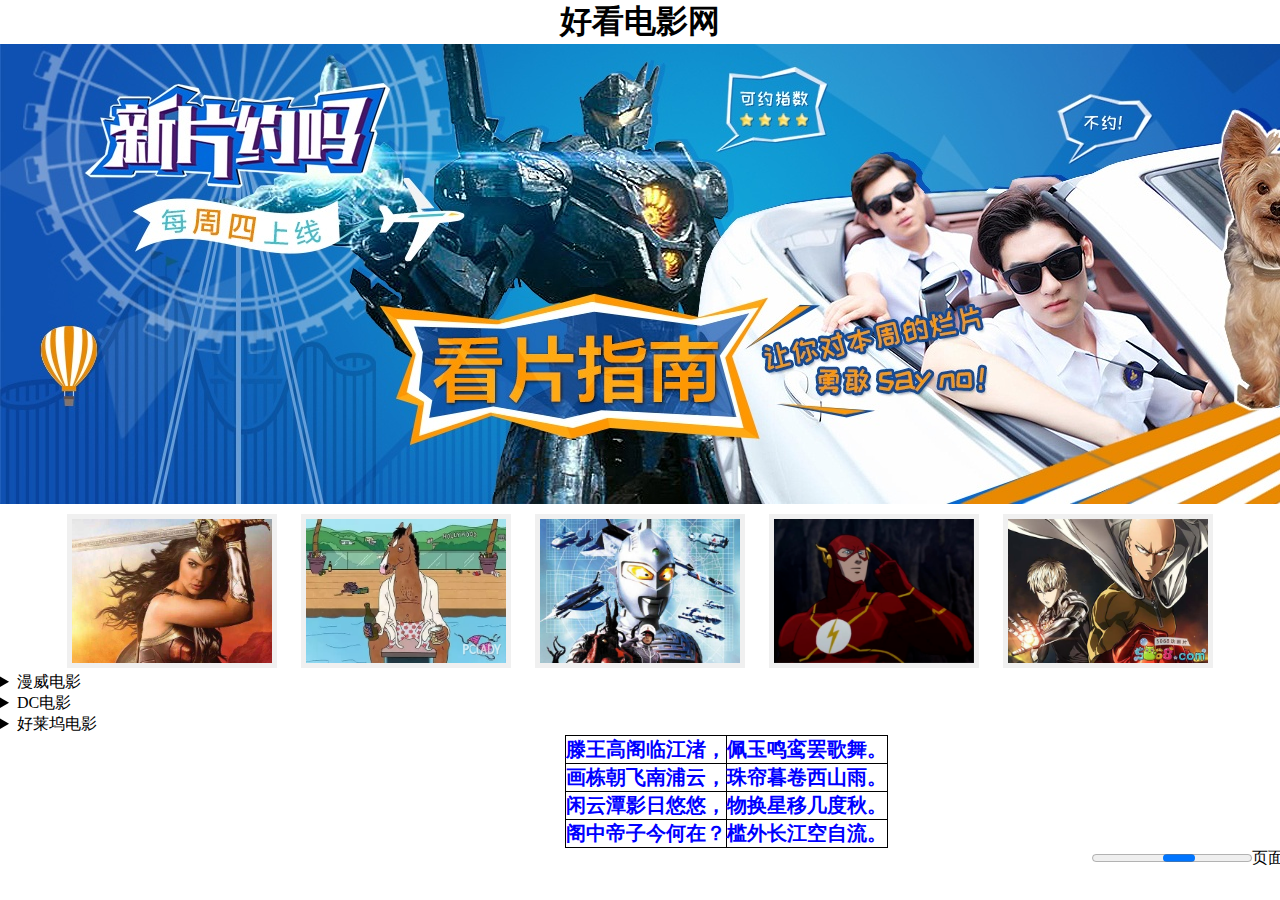
<file: 实验一/index.html>
<!DOCTYPE html>
<html lang="en">
<head>
    <meta charset="UTF-8">
    <title>实验B</title>
    <style>
        * {
            margin: 0;
            padding: 0;
        }
        h1  {
            text-align: center;
        }
        header img {
            display: block;
            margin: 0 auto; 
        }
        nav ul {
            text-align: center;
            margin-top: 10px;
        }
        nav ul li {
            display: inline-block;
        }
        nav img {
            outline: none;
            display: inline-block;
            width: 200px;
            margin: 0 10px;
            border: 5px solid #f0f0f0;
        }
        section {
            width: 1380px;
            margin: 0 auto;
        }
        section img{
            width: 500px;
        }
        section details p:nth-of-type(1) {
            text-indent: 20px;
        }
        footer {
            width: 1380px;
            margin: 0 auto;
        }
        footer table {
            transform: translateX(690px);
            margin-left: -125px;
            border: 1px solid #000;
            border-collapse: collapse;
            box-sizing: border-box;
        }
        footer table td {
            box-sizing: border-box;
            font: normal bold 20px "微软雅黑";
            color:blue;
            border: 1px solid #000;
        }
        .jindu {
            text-align: right;
        }
    </style>
    <link rel="icon" href="gdut.ico" type="image/x-icon" />
    <link rel="shortcut icon" href="gdut.ico" type="image/x-icon"/>
</head>
<body>
    <header>
        <h1>好看电影网</h1>
        <img src="header.jpg" alt="">
    </header>
    <nav>
        <ul>
        <li><img src="1.jpg" alt=""></li>
        <li><img src="2.jpg" alt=""></li>
        <li><img src="3.jpg" alt=""></li>
        <li><img src="4.png" alt=""></li>
        <li><img src="5.jpg" alt=""></li>
        </ul>
    </nav>
<section>
    <article>
        <details>
            <summary>漫威电影</summary>
            <h2>复仇者联盟</h2>
            <a href="https://movie.douban.com/subject/1866479/"><img src="fuchouzhe.jpg" alt=""></a>
            <p>一股突如其来的强大邪恶势力对地球造成致命威胁，没有任何一个超级英雄能够单独抵挡。长期致力于保护全球安危的神盾局（SHIELD）感到措手不及，其指挥官“独眼侠”尼克·弗瑞（塞缪尔·杰克逊 Samuel L. Jackson 饰）意识到他必须创建一个“史上最强”的联盟组织， 云集各方超级英雄一起发威，才能拯救世界于水深火热，抵御黑暗势力的侵袭。于是由六大超级英雄——“钢铁侠”（小罗伯特·唐尼 Robert Downey Jr. 饰）、“雷神” （克里斯·海姆斯沃斯 Chris Hemsworth 饰）、“美国队长”（克里斯·埃文斯 Chris Evans 饰）、“绿巨人” （马克·鲁弗洛 Mark Ruffalo 饰）、“黑寡妇”（斯嘉丽·约翰逊 Scarlett Johansson 饰）和“鹰眼”（杰瑞米·雷纳 Jeremy Renner 饰）组成的 “复仇者联盟”应运而生。他们各显神通，团结一心，终于战胜了邪恶势力，保证了地球的安全。</p>
            <br>
            <p>豆瓣评分：<meter min="0" max="10"  low="0" high="10" optimum="10" value="8.0">8.0</meter></p>
            <p>优酷评分：<meter min="0" max="10"  low="0" high="10" optimum="10" value="9.0">9.0</meter></p>
            <p>土豆评分：<meter min="0" max="10"  low="0" high="10" optimum="10" value="9.2">9.2</meter></p>
            
        </details>
    </article>
</section>
<section>
    <article>
        <details>
            <summary>DC电影</summary>
            <h2>正义联盟</h2>
            <a href="https://movie.douban.com/subject/2158490/"><img src="zhengyi.jpg" alt=""></a>
            <p>受到超人无私奉献的影响，蝙蝠侠重燃了对人类的信心，接受了新盟友——神奇女侠（戴安娜·普林斯）的帮助，去对抗更加强大的敌人。蝙蝠侠和神奇女侠一同寻找并招募了一支超人类联盟来抵挡新觉醒的威胁。但尽管这支队伍集结了超人、蝙蝠侠、神奇女侠、闪电侠、海王和钢骨等人，他们似乎无法阻止敌人对地球的进攻……</p>
            <br>
            <p>豆瓣评分：<meter min="0" max="10"  low="0" high="10" optimum="10" value="6">6.0</meter></p>
            <p>优酷评分：<meter min="0" max="10"  low="0" high="10" optimum="10" value="7.0">7.0</meter></p>
            <p>土豆评分：<meter min="0" max="10"  low="0" high="10" optimum="10" value="7.2">7.2</meter></p>
            
        </details>
    </article>
</section>
<section>
    <article>
        <details>
            <summary>好莱坞电影</summary>
            <h2>V字仇杀队</h2>
            <a href="https://movie.douban.com/subject/1309046/?suggest=v"><img src="v.jpg" alt=""></a>
            <p>未来的英国社会处于极权统治的高压下，不能容许同性恋者、异教徒等社会角色的存在，人民在黑暗政权下苟延残喘。 
            这晚，年轻女子艾薇（娜塔丽·波特曼 Natalie Portman饰）身陷险境，幸得V（雨果·维文 Hugo Weaving饰）相助。V是一个永远带着面具的神秘男子，拥有高智商和超凡战斗力。V继承了前革命英雄的使命，为了推翻荒唐极权的统治阶层，他成立了神秘的地下组织，摧毁了伦敦的标志性建筑，点燃了反政府的熊熊烈火。 
            艾薇和V深入接触，不仅得知了V的神秘使命，还渐渐发现原来自己的身世，注定了自己和V是同一条阵线的人。</p>
            <br>
            <p>豆瓣评分：<meter min="0" max="10"  low="0" high="10" optimum="10" value="8.7">8.7</meter></p>
            <p>优酷评分：<meter min="0" max="10"  low="0" high="10" optimum="10" value="9.5">9.5</meter></p>
            <p>土豆评分：<meter min="0" max="10"  low="0" high="10" optimum="10" value="9.8">9.8</meter></p>
            <hr>
            <h2>少年派的奇幻漂流 </h2>
            <a href="https://movie.douban.com/subject/1929463/"><img src="shaonian.jpg" alt=""></a>
            <p>故事开始于蒙特娄，也结束于蒙特娄。一名在找寻灵感的作家（拉菲·斯波 Rafe Spall 饰）无意间得知派·帕帖尔（伊尔凡·可汗 Irrfan Khan 饰）的传奇故事。派的父亲（阿迪勒·侯赛因 Adil Hussain 饰）开了一家动物园。因这样特殊的生活环境，少年派（苏拉·沙玛 Suraj Sharma 饰 ）对信仰与人的本性自有一套看法。在派17岁那一年，他的父母决定举家移民加拿大以追求更好的生活，而他也必须离开他的初恋情人。在前往加拿大的船上，他们遇见一位残忍成性的法国厨师（杰拉尔·德帕迪约 Gérard Depardieu 饰）。当天深夜在茫茫大海中，原本令派感到刺激无比的暴风雨一瞬间就成了吞噬货船的大灾难。派却奇迹般地活了下来，搭着救生船在太平洋上漂流，而且有一名最令人意想不到的同伴——理查德·帕克，一只孟加拉老虎。神奇的冒险旅程就这样意外开始了…… </p>
            <br>
            <p>豆瓣评分：<meter min="0" max="10"  low="0" high="10" optimum="10" value="8.7">8.7</meter></p>
            <p>优酷评分：<meter min="0" max="10"  low="0" high="10" optimum="10" value="9.5">9.5</meter></p>
            <p>土豆评分：<meter min="0" max="10"  low="0" high="10" optimum="10" value="9.8">9.8</meter></p>
            
        </details>
    </article>
</section>
<footer>
<table>
    <tr>
        <td>滕王高阁临江渚，</td>
        <td>佩玉鸣鸾罢歌舞。</td>
    </tr>
    <tr>
        <td>画栋朝飞南浦云，</td>
        <td>珠帘暮卷西山雨。</td>
    </tr>
    <tr>
        <td>闲云潭影日悠悠，</td>
        <td>物换星移几度秋。</td>
    </tr>
    <tr>
        <td>阁中帝子今何在？</td>
        <td>槛外长江空自流。</td>
    </tr>
</table>
<p class="jindu"><progress max="100" ></progress>页面加载中。。。</p>
</footer>
</body>
</html>
</file>
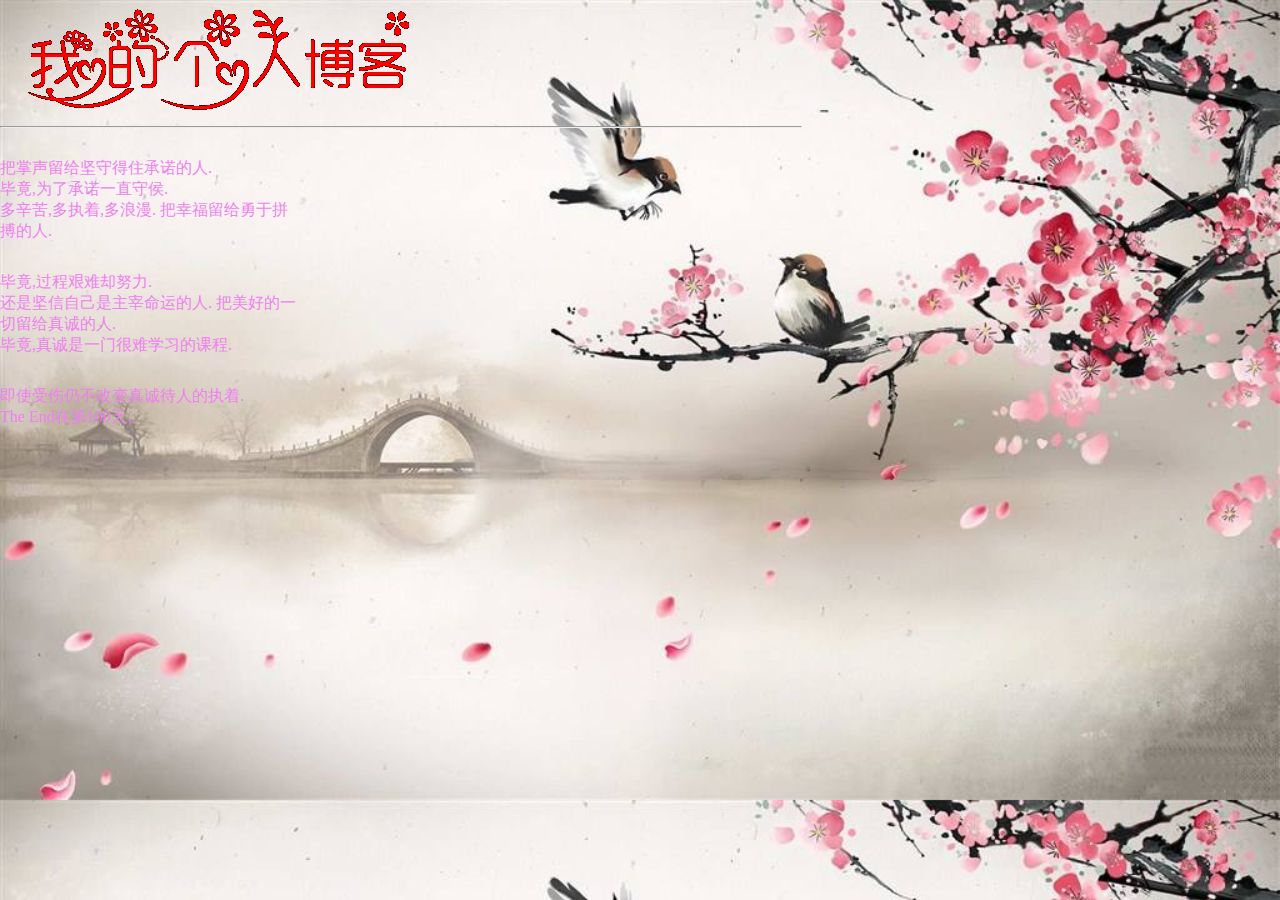
<file: 第二次实验/b实验/index.html>
<!DOCTYPE html>
<html lang="en">

<head>
    <meta charset="UTF-8">
    <title>Document</title>
    <style>
        * {
            margin: 0;
            padding: 0;
        }

        html {
            background: url(./bg.jpg) right top;
            background-size: cover;
        }

        hr {
            width: 800px;
        }

        .speak {
            width: 300px;
        }

        .speak p {
            margin-top: 30px;
            color: violet;
        }
    </style>
</head>

<body>
    <header>
        <img src="./blog.png" alt="">
    </header>
    <hr>

    <section>
        <div class="speak">
            <p>把掌声留给坚守得住承诺的人.
                <br>毕竟,为了承诺一直守侯.
                <br> 多辛苦,多执着,多浪漫. 把幸福留给勇于拼搏的人.</p>
            <p>毕竟,过程艰难却努力.
                <br>还是坚信自己是主宰命运的人. 把美好的一切留给真诚的人.
                <br>毕竟,真诚是一门很难学习的课程.</p>
            <p>即使受伤仍不改变真诚待人的执着.
                <br>The End在第100天。</p>

        </div>
    </section>
</body>

</html>
</file>
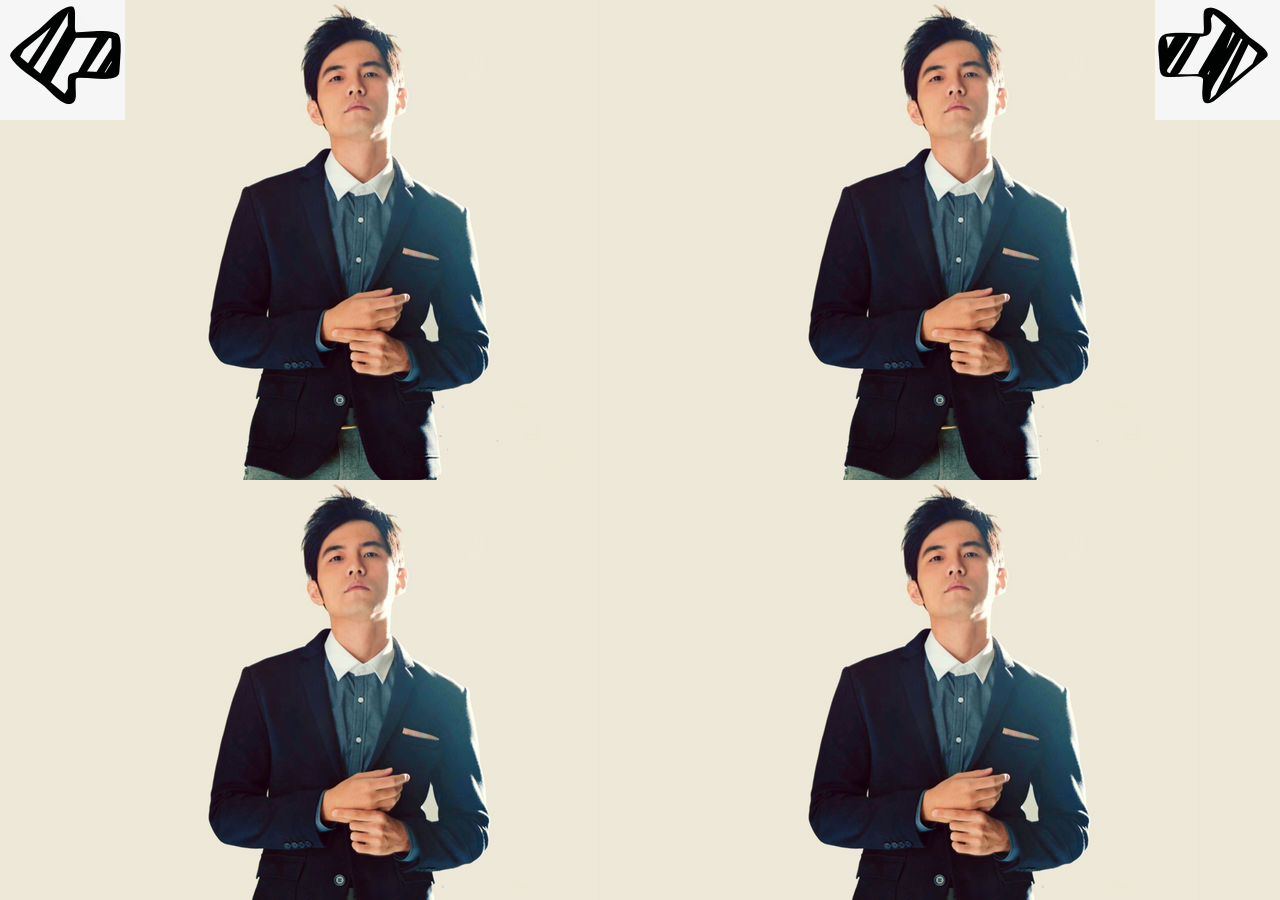
<file: 第一次作业/page01.html>
<!DOCTYPE html>
<html lang="en">
<head>
    <meta charset="UTF-8">
    <title>Document</title>
    <style>
        * {
            margin: 0;
            padding: 0;
            font-size: 14px;
            list-style: none;
        }
        body {
            background: url(jay.jpg);
            position: relative;
        }
        .Arrow a {
            display: block;
            width: 250px;
            height: 240px;
            background-color: red;
            position: absolute;
            transform: scale(0.5);
        }
        .LeftArrow a{
            background: url(Arrow.jpg) no-repeat scroll -13px -152px;
            transform-origin: left top;            
            left: 0px;
        }
        .RightArrow a{
            background: url(Arrow.jpg) no-repeat scroll -262px -152px;
            transform-origin: right top;            
            right: 0px;
        }
    </style>
</head>
<body>
    <div class="Arrow LeftArrow"><a href="#"></a></div>
    <div class="Arrow RightArrow"><a href="./page02.html"></a></div>
</body>
</html>
</file>
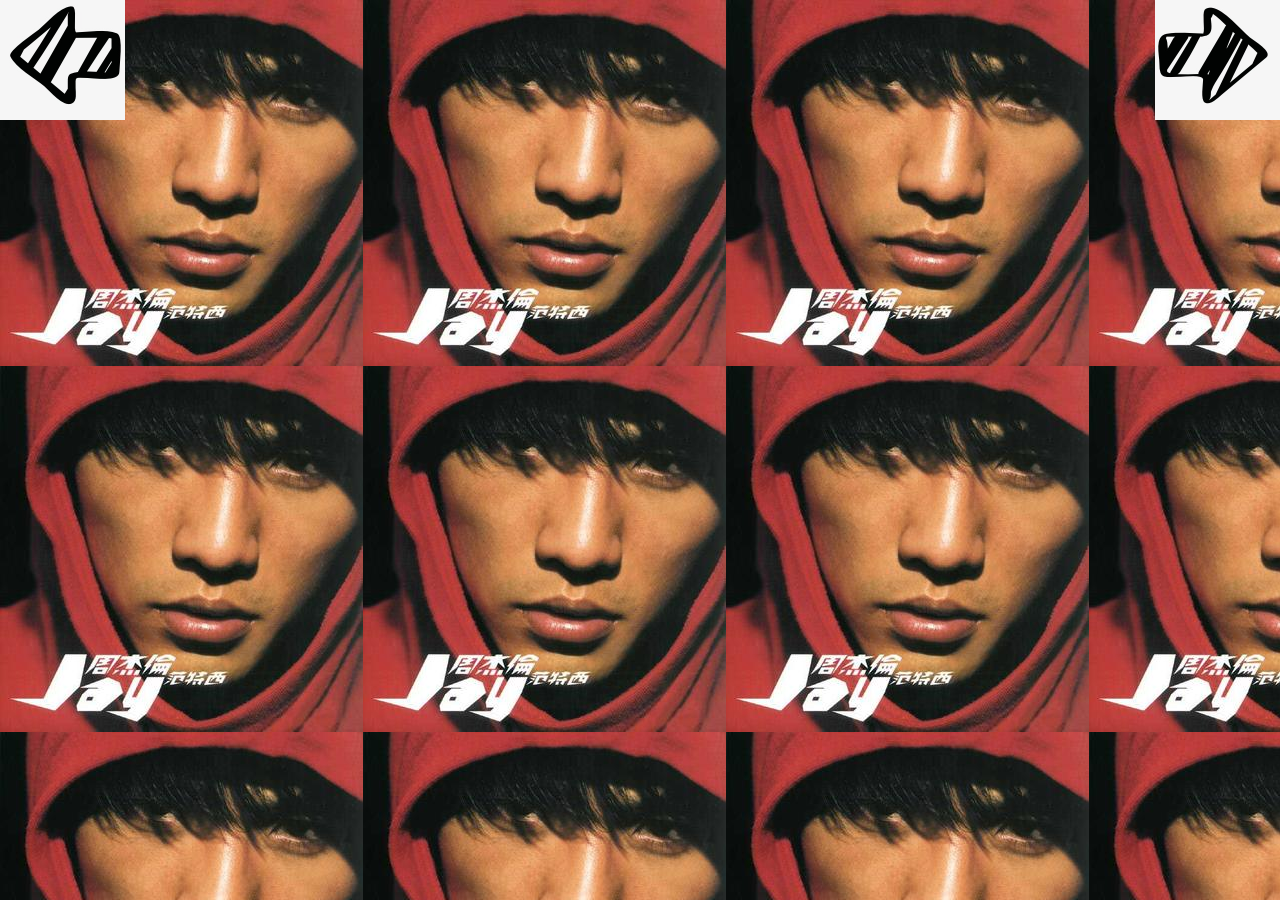
<file: 第一次作业/page02.html>
<!DOCTYPE html>
<html lang="en">
<head>
    <meta charset="UTF-8">
    <title>Document</title>
    <style>
        * {
            margin: 0;
            padding: 0;
            font-size: 14px;
            list-style: none;
        }
        body {
            background: url(2.jpg);
            position: relative;
        }
        .Arrow a {
            display: block;
            width: 250px;
            height: 240px;
            background-color: red;
            position: absolute;
            transform: scale(0.5);
        }
        .LeftArrow a{
            background: url(Arrow.jpg) no-repeat scroll -13px -152px;
            transform-origin: left top; 
            left: 0px;
        }
        .RightArrow a{
            background: url(Arrow.jpg) no-repeat scroll -262px -152px;
            transform-origin: right top;   
            right: 0px;
        }
    </style>
</head>
<body>
    <div class="Arrow LeftArrow"><a href="page01.html"></a></div>
    <div class="Arrow RightArrow"><a href="page03.html"></a></div>
</body>
</html>
</file>
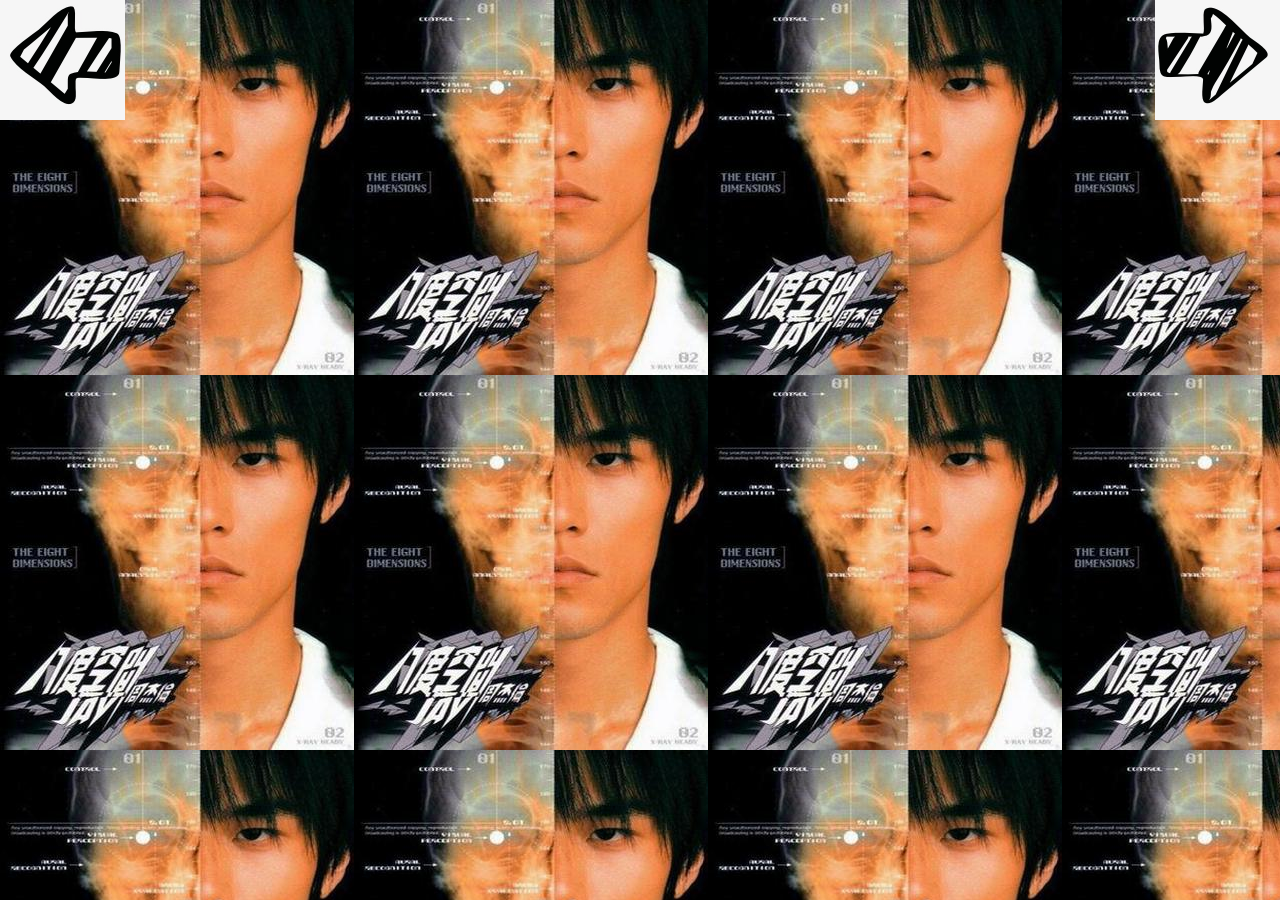
<file: 第一次作业/page03.html>
<!DOCTYPE html>
<html lang="en">
<head>
    <meta charset="UTF-8">
    <title>Document</title>
    <style>
        * {
            margin: 0;
            padding: 0;
            font-size: 14px;
            list-style: none;
        }
        body {
            background: url(3.jpg);
            position: relative;
        }
        .Arrow a {
            display: block;
            width: 250px;
            height: 240px;
            background-color: red;
            position: absolute;
            transform: scale(0.5);
        }
        .LeftArrow a{
            background: url(Arrow.jpg) no-repeat scroll -13px -152px;
            transform-origin: left top; 
            left: 0px;
        }
        .RightArrow a{
            background: url(Arrow.jpg) no-repeat scroll -262px -152px;
            transform-origin: right top;   
            right: 0px;
        }
    </style>
</head>
<body>
    <div class="Arrow LeftArrow"><a href="page02.html"></a></div>
    <div class="Arrow RightArrow"><a href="#"></a></div>
</body>
</html>
</file>
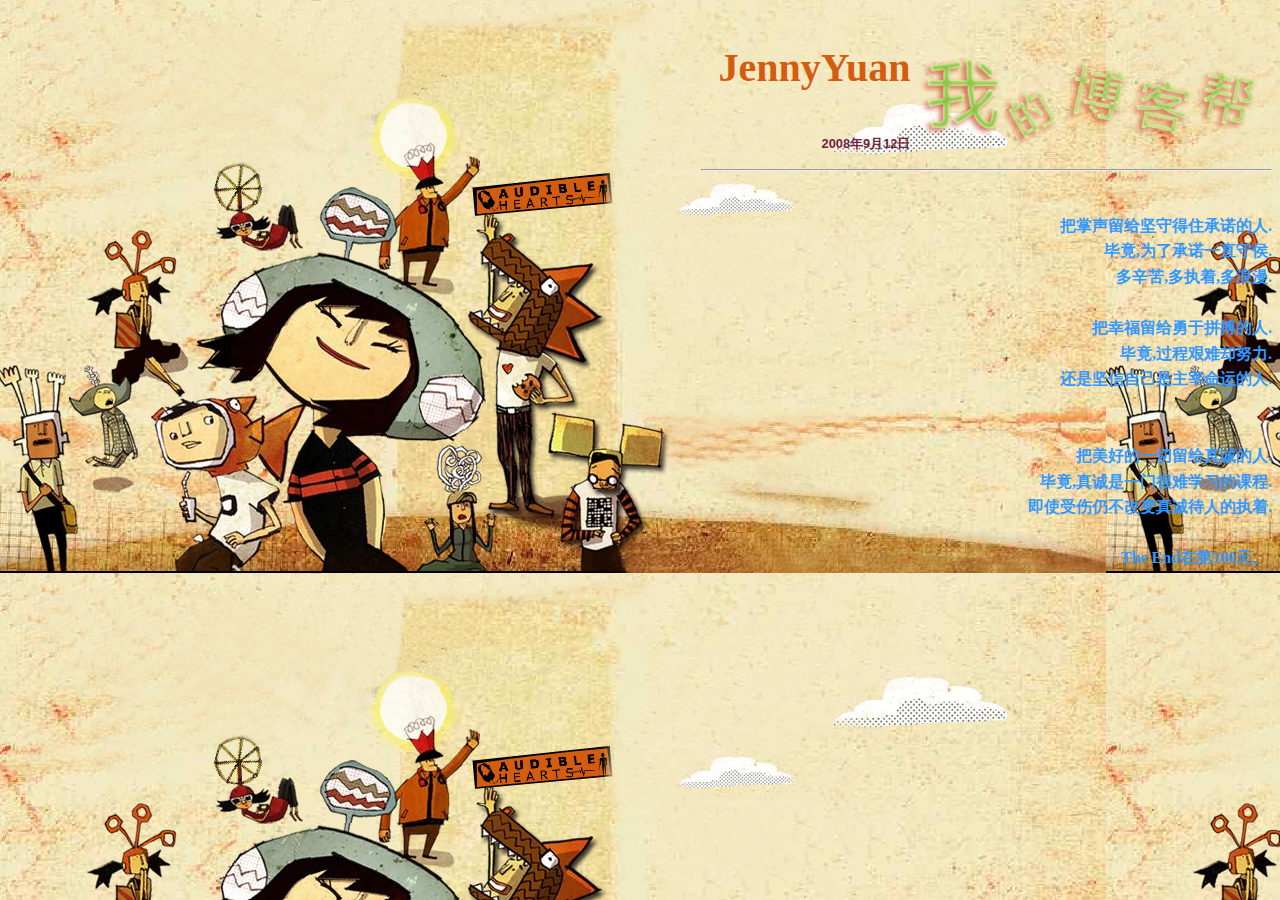
<file: 实验二（2018）/例1/12-14  个人页面.html>
<!DOCTYPE html PUBLIC "-//W3C//DTD XHTML 1.0 Transitional//EN" 
"http://www.w3.org/TR/xhtml1/DTD/xhtml1-transitional.dtd">
<html xmlns="http://www.w3.org/1999/xhtml">
  <head>
    <meta http-equiv="Content-Type" content="text/html; charset=gb2312" />
    <title>ʹ��CSS��������ҳ��</title>
  <style type="text/css">
   body {background-image:url(ͼƬ/����.png);
        background-attachment:fixed;
        font-size:100%;
        }
    p {text-align:right;
       }
   .biaoti {text-align:right;
            color : #D35C0F;
            font-size : 2.5em;
            font-weight : bold;
            line-height : 1.4em;
            font-family : Cooper Std Black;
           }
    #date {text-align:right;
           color : #999999;
           font-size : .8em;
           font-weight : bold;
           font-family : Geneva, Arial, Helvetica, sans-serif;
           }
    #content {color : #3399FF;
             font-size : 1em;
          line-height : 1.6em;
           font-weight : bold;
            font-family :��Բ;
             white-space: pre;
           }
     a:link  {color : #6d2542;
              text-decoration : none;
             }
     a:visited {color : #999999;
               text-decoration : none;
               }
     a:hover {color : #999999;
              text-decoration : underline;
              }
     a:active {color : #999999;
               text-decoration : none;
              } 
  </style>
  </head>

  <body >
<p><img src="ͼƬ/����.png" alt="����" height="120" align="right"/>
<p class="biaoti">JennyYuan
<p id="date"><a href="����.html">2008��9��12��</a></p>
<p><hr align="right" width="45%" >
<p id="content">
     �������������ص�ס��ŵ����.
     �Ͼ�,Ϊ�˳�ŵһֱ�غ�.
     ������,��ִ��,������.

     ���Ҹ���������ƴ������.
     �Ͼ�,���̼���ȴŬ��.
     ���Ǽ����Լ����������˵���.


     �����õ�һ��������ϵ���.
     �Ͼ�,�����һ�ź���ѧϰ�Ŀγ�.
     ��ʹ�����Բ��ı���ϴ��˵�ִ��.

     The End�ڵ�100�졣 
  </body>
</html>
</file>
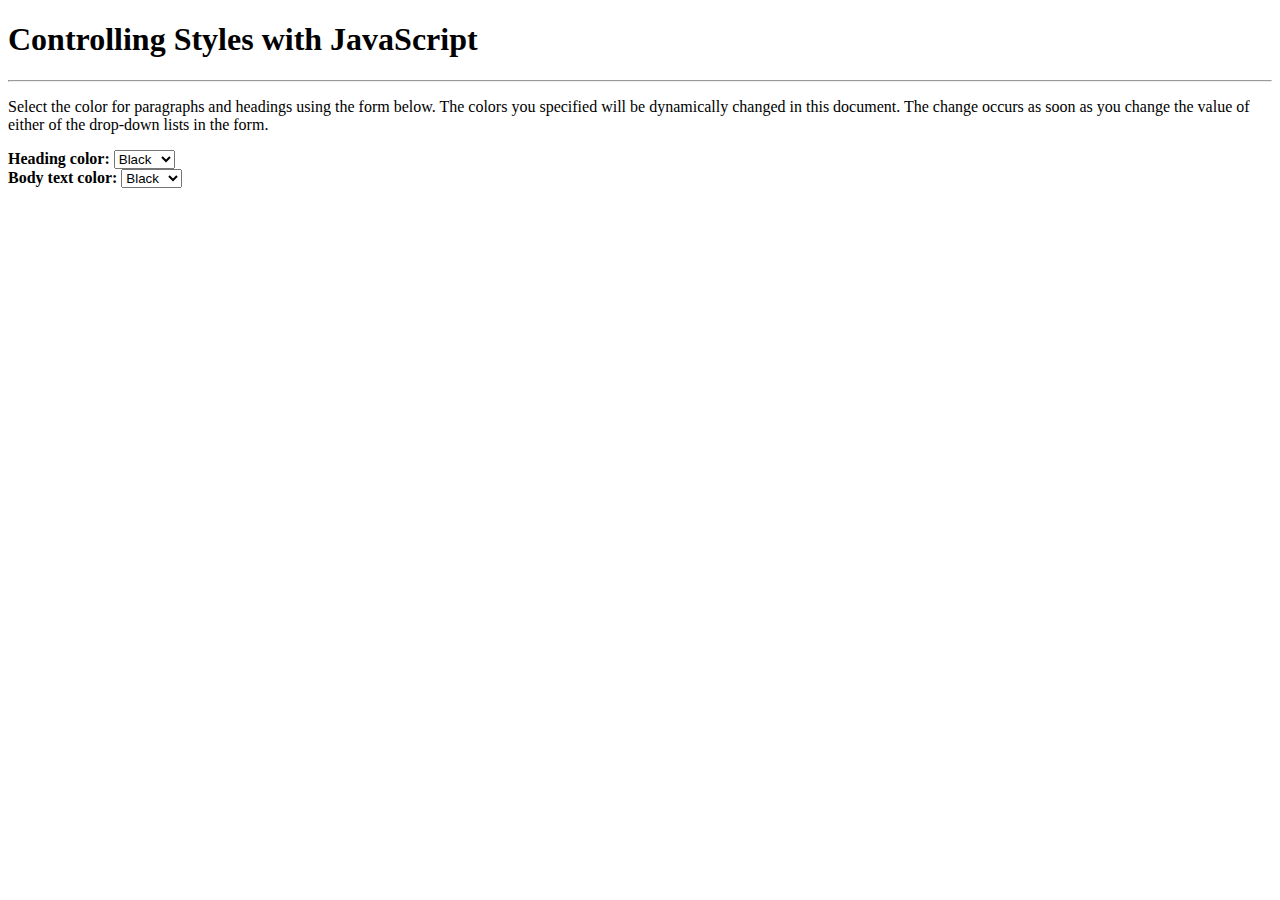
<file: 实验二（2018）/例2/81.html>
<!DOCTYPE html PUBLIC "-//W3C//DTD XHTML 1.0 Transitional//EN" "http://www.w3.org/TR/xhtml1/DTD/xhtml1-transitional.dtd">
<html xmlns="http://www.w3.org/1999/xhtml">
<head>
<meta http-equiv="Content-Type" content="text/html; charset=utf-8" />
<title>无标题文档</title>
   <title>Controlling Styles with JavaScript</title>
<script language="Javascript" type="text/javascript"
   src="styles.js">
</script> </head>

<body>
<h1 id="head1">
Controlling Styles with JavaScript</h1>
<hr>
<p id="p1">
Select the color for paragraphs and headings using the form below.
The colors you specified will be dynamically changed in this document.
The change occurs as soon as you change the value of either of the
drop-down lists in the form.
</p>
<form name="form1">
<b>Heading color: </b>
<select name="heading" onChange="changehead();">
   <option value="black">Black</option>
   <option value="red">Red</option>
   <option value="blue">Blue</option>
   <option value="green">Green</option>
   <option value="yellow">Yellow</option>
</select>
<br>
<b>Body text color: </b>
<select name="body" onChange="changebody();">
   <option value="black">Black</option>
   <option value="red">Red</option>
   <option value="blue">Blue</option>
   <option value="green">Green</option>
   <option value="yellow">Yellow</option>
</select>
</form>
</body>

</html>
</file>
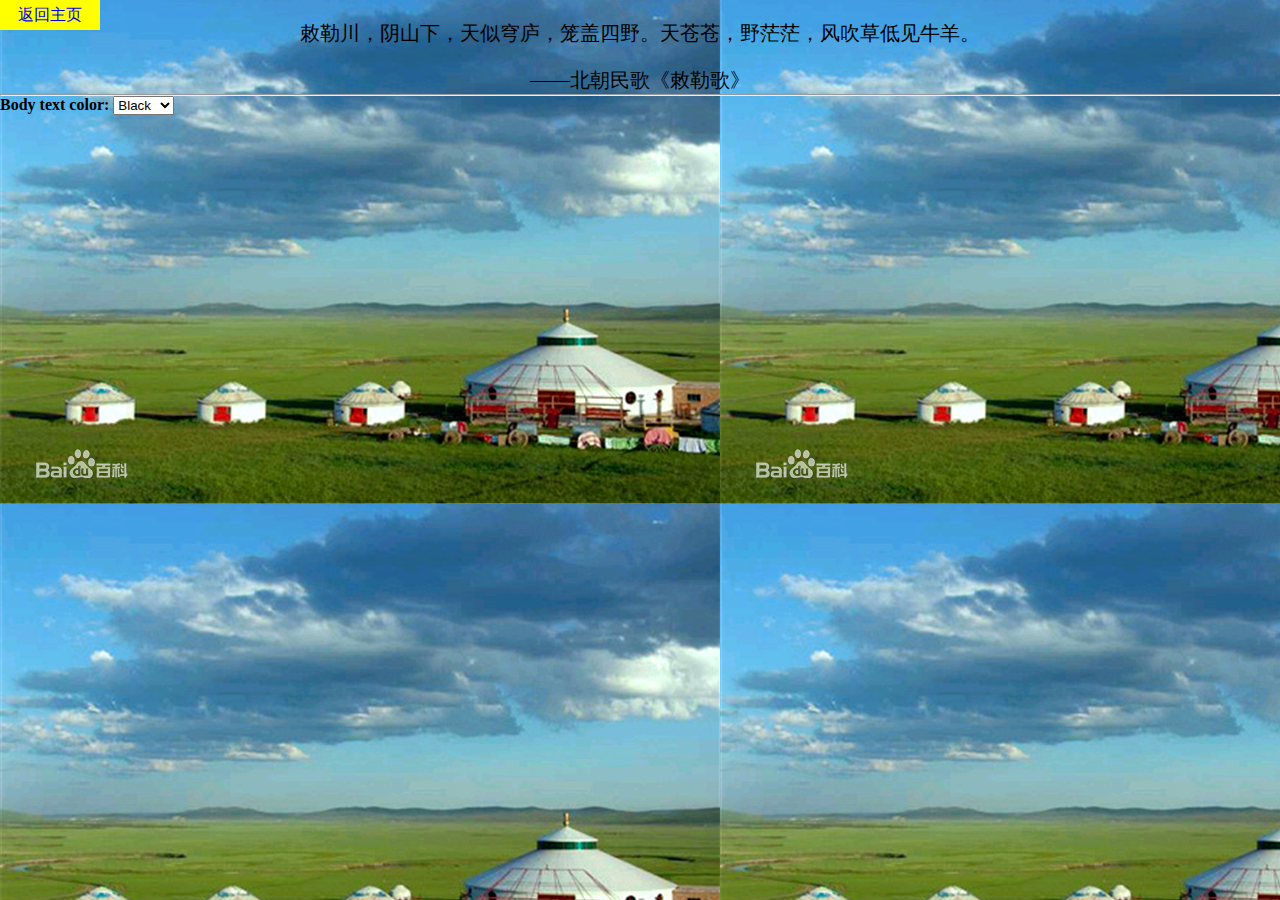
<file: 第二次实验/a实验/page01.html>
<!DOCTYPE html>
<html lang="en">

<head>
    <meta charset="UTF-8">
    <title>Document</title>
    <style>
        * {
            margin: 0;
            padding: 0;
        }

        a {
            text-decoration: none;
        }

        body {
            background: url(./1.jpg) repeat;
            position: relative;
        }

        p {
            text-align: center;
            margin-top: 20px;
            font-size: 20px;
        }

        .back {
            width: 100px;
            height: 30px;
            line-height: 30px;
            background-color: yellow;
            position: absolute;
            top: -20px;
            left: 0;
            text-align: center;
        }
        
    </style>
     <script>
            function changebody() {
                i = document.form1.body.selectedIndex;
                document.getElementById("p1").style.color = document.form1.body.options[i].value;;
            }
        </script>
</head>

<body>
    <p id="p1">敕勒川，阴山下，天似穹庐，笼盖四野。天苍苍，野茫茫，风吹草低见牛羊。
    </p>
    <p> ——北朝民歌《敕勒歌》</p>
    <a href="./index.html" class="back">返回主页</a>
    <hr>
    <form name="form1" action="">
        <b>Body text color: </b>
        <select name="body" onChange="changebody();">
            <option value="black">Black</option>
            <option value="red">Red</option>
            <option value="blue">Blue</option>
            <option value="pink">Pink</option>
            <option value="yellow">Yellow</option>
        </select>
    </form>
</body>

</html>
</file>
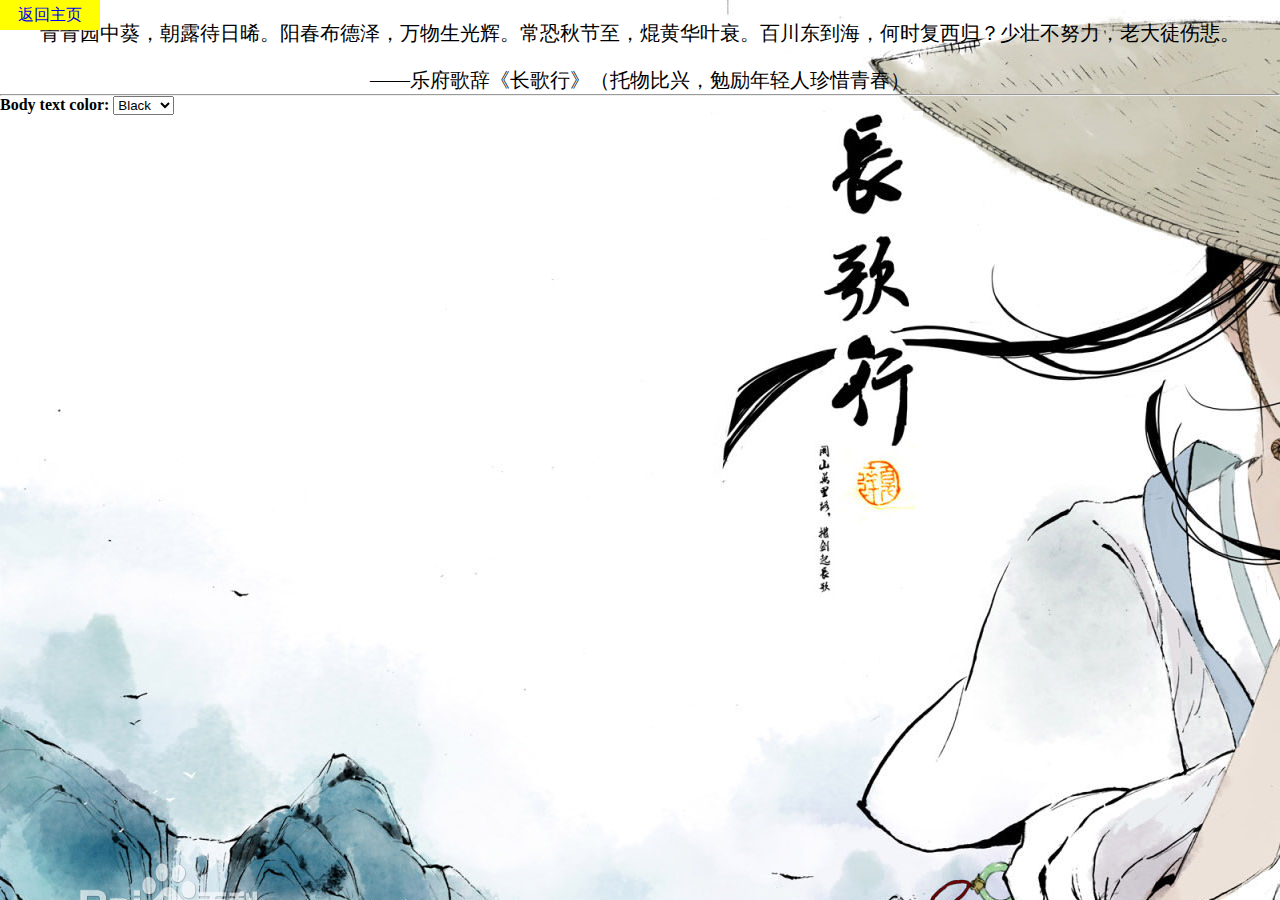
<file: 第二次实验/a实验/page02.html>
<!DOCTYPE html>
<html lang="en">

<head>
    <meta charset="UTF-8">
    <title>Document</title>
    <style>
        * {
            margin: 0;
            padding: 0;
        }

        a {
            text-decoration: none;
        }

        body {
            background: url(./2.jpg) repeat;
            position: relative;
        }

        p {
            text-align: center;
            margin-top: 20px;
            font-size: 20px;
        }

        .back {
            width: 100px;
            height: 30px;
            line-height: 30px;
            background-color: yellow;
            position: absolute;
            top: -20px;
            left: 0;
            text-align: center;
        }
    </style>
    <script>
        function changebody() {
            i = document.form1.body.selectedIndex;
            document.getElementById("p1").style.color = document.form1.body.options[i].value;;
        }
    </script>
</head>

<body>
    <p id="p1">青青园中葵，朝露待日晞。阳春布德泽，万物生光辉。常恐秋节至，焜黄华叶衰。百川东到海，何时复西归？少壮不努力，老大徒伤悲。
    </p>
    <p>——乐府歌辞《长歌行》（托物比兴，勉励年轻人珍惜青春）</p>
    <a href="./index.html" class="back">返回主页</a>
    <hr>
    <form name="form1" action="">
        <b>Body text color: </b>
        <select name="body" onChange="changebody();">
            <option value="black">Black</option>
            <option value="red">Red</option>
            <option value="blue">Blue</option>
            <option value="pink">Pink</option>
            <option value="yellow">Yellow</option>
        </select>
    </form>
</body>

</html>
</file>
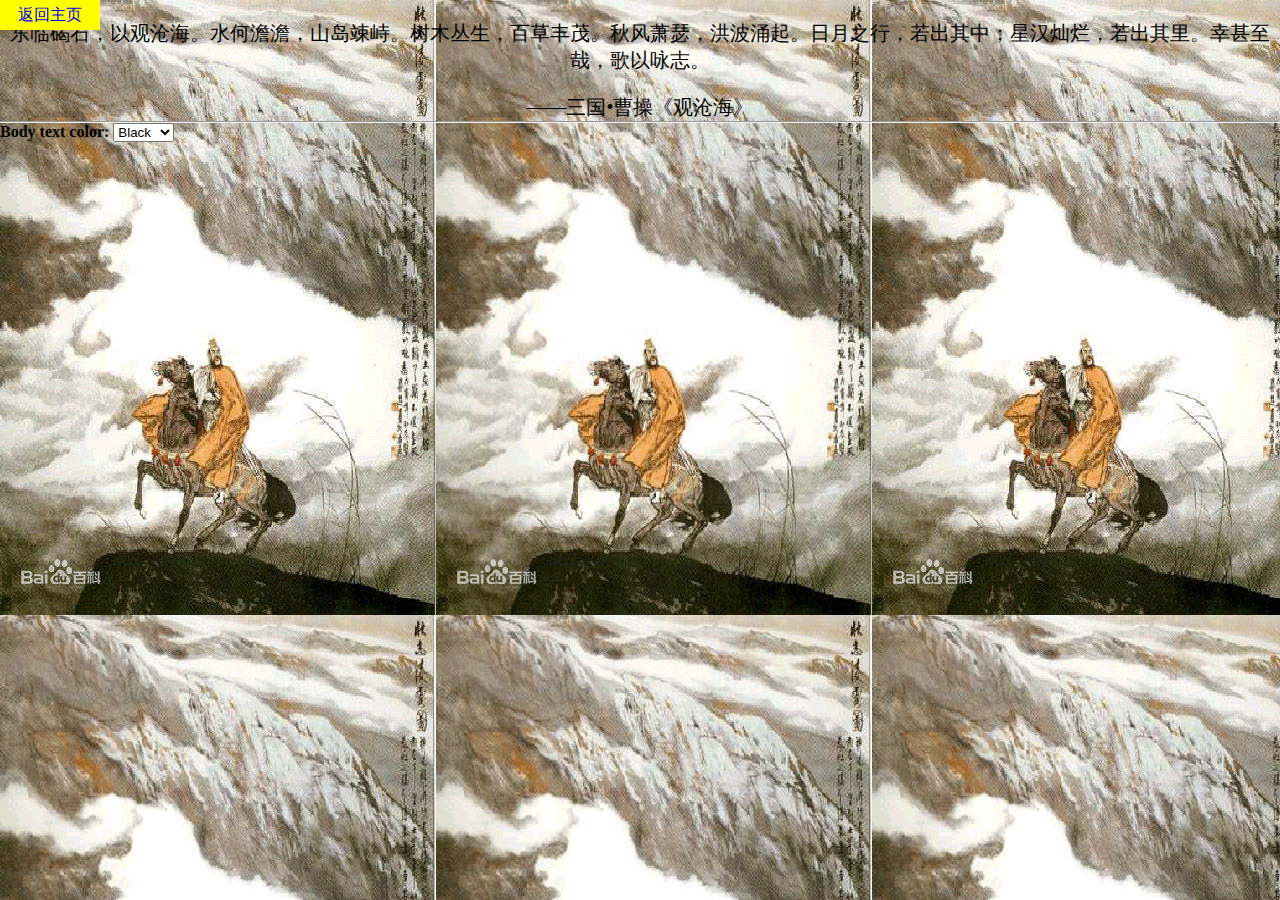
<file: 第二次实验/a实验/page03.html>
<!DOCTYPE html>
<html lang="en">

<head>
    <meta charset="UTF-8">
    <title>Document</title>
    <style>
        * {
            margin: 0;
            padding: 0;
        }

        a {
            text-decoration: none;
        }

        body {
            background: url(./3.jpg) repeat;
            position: relative;
        }

        p {
            text-align: center;
            margin-top: 20px;
            font-size: 20px;
        }

        .back {
            width: 100px;
            height: 30px;
            line-height: 30px;
            background-color: yellow;
            position: absolute;
            top: -20px;
            left: 0;
            text-align: center;
        }
    </style>
     <script>
            function changebody() {
                i = document.form1.body.selectedIndex;
                document.getElementById("p1").style.color = document.form1.body.options[i].value;;
            }
        </script>
</head>

<body>
    <p id="p1">东临碣石，以观沧海。水何澹澹，山岛竦峙。树木丛生，百草丰茂。秋风萧瑟，洪波涌起。日月之行，若出其中；星汉灿烂，若出其里。幸甚至哉，歌以咏志。
    </p>
    <p>——三国•曹操《观沧海》</p>
    <a href="./index.html" class="back">返回主页</a>
    <hr>
    <form name="form1" action="">
        <b>Body text color: </b>
        <select name="body" onChange="changebody();">
            <option value="black">Black</option>
            <option value="red">Red</option>
            <option value="blue">Blue</option>
            <option value="pink">Pink</option>
            <option value="yellow">Yellow</option>
        </select>
    </form>
</body>

</html>
</file>
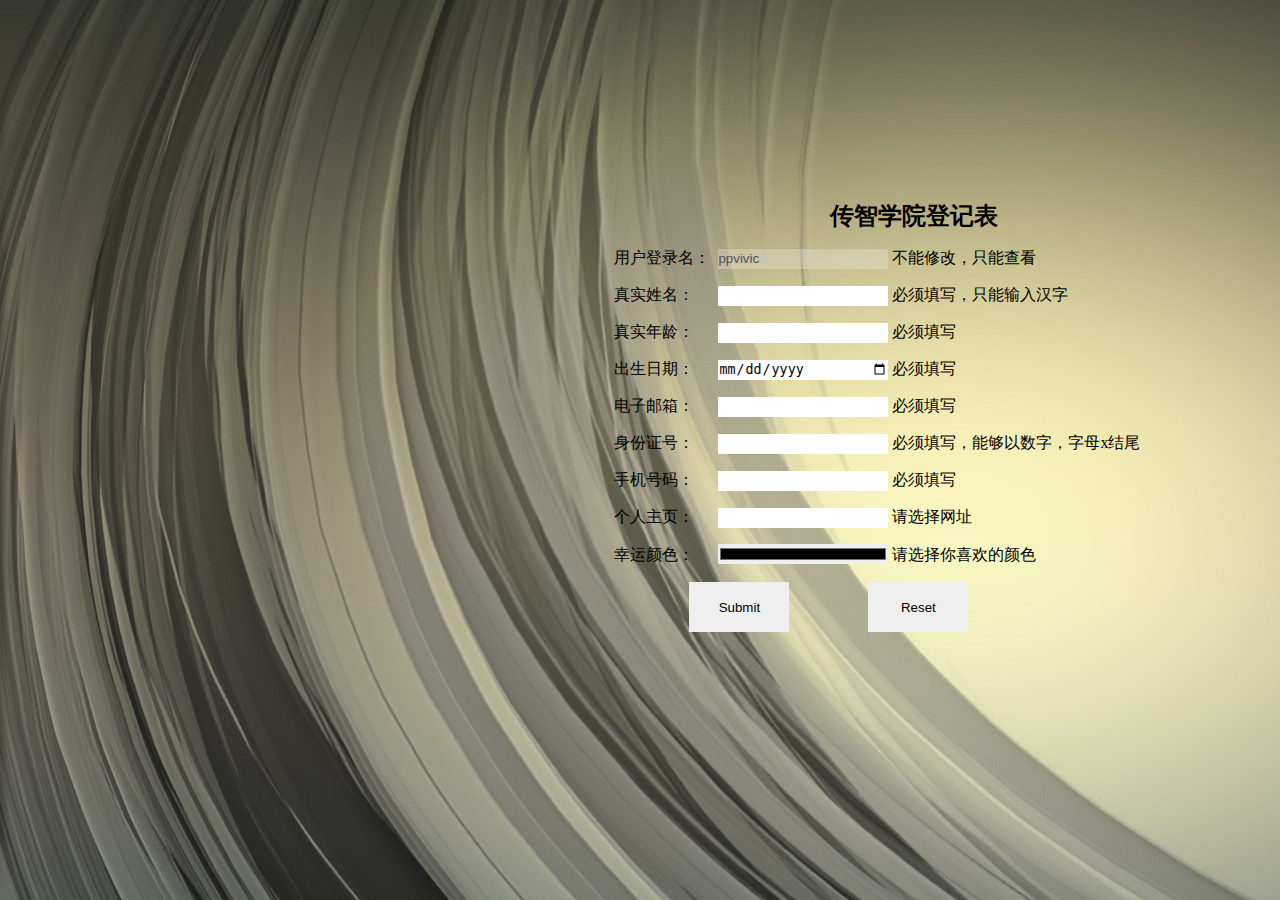
<file: 第二次实验/c实验/表单.html>
<!DOCTYPE html>
<html lang="en">

<head>
    <meta charset="UTF-8">
    <title>Document</title>
    <style>
        * {
            margin: 0;
            padding: 0;
        }

        body {
            background: url(./bg.jpg);
            position: relative;
            ;
        }

        form {
            width: 600px;
            height: 600px;
            position: absolute;
            left: 48%;
            top: 200px;
        }

        form h2 {
            text-align: center;
        }

        form label {
            display: block;
            margin: 16px 0;
        }
        form label span {
            display: inline-block;
            width: 100px;
        }
        input {
            border: none;
            outline: none;
            width: 170px;
            height: 20px;
        }
        
        .submit,
        .reset
        {
            display: inline-block;
            width: 100px;
            height: 50px;
            margin-left: 75px;
        }

    </style>
</head>

<body>
    <form>
        <h2>传智学院登记表</h2>
        <label>
            <span>用户登录名：</span>
            <input type="text" value="ppvivic" disabled="disabled"> 不能修改，只能查看
            <br>
        </label>
        <label>
            <span>真实姓名：</span>
            <input type="text"> 必须填写，只能输入汉字
            <br>
        </label>
        <label>
            <span>真实年龄：</span>
            <input type="number"> 必须填写
            <br>
        </label>
        <label>
            <span> 出生日期：</span>
            <input type="date"> 必须填写
            <br>
        </label>
        <label>
            <span> 电子邮箱：</span>
            <input type="email"> 必须填写
            <br>
        </label>
        <label>
            <span>身份证号：</span>
            <input type="text"> 必须填写，能够以数字，字母x结尾
            <br>
        </label>
        <label>
            <span>手机号码：</span>
            <input type="text"> 必须填写
            <br>
        </label>
        <label>
            <span> 个人主页：</span>
            <input type="url"> 请选择网址
            <br>
        </label>
        <label>
            <span> 幸运颜色：</span>
            <input type="color"> 请选择你喜欢的颜色
            <br>
        </label>
        
        <input type="submit" class="submit">
        <input type="reset" class="reset">
    </form>
</body>

</html>
</file>
